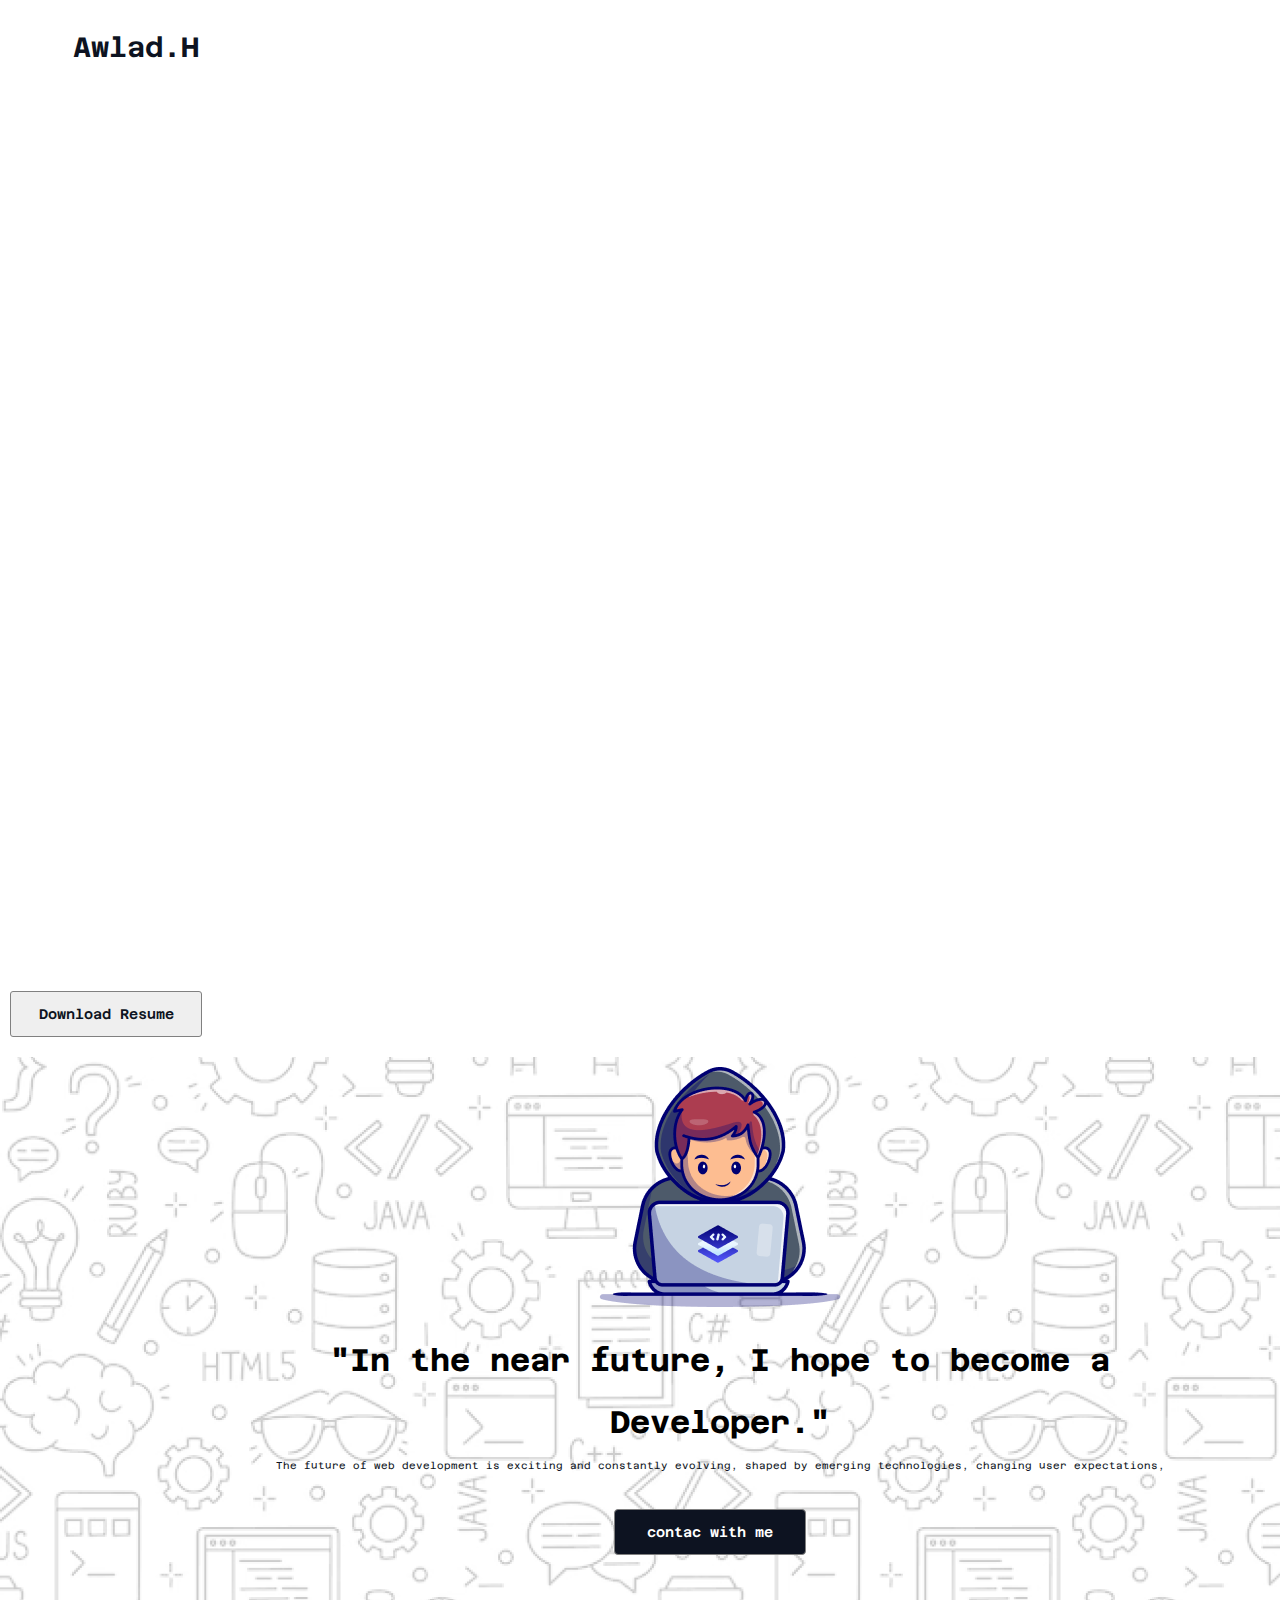
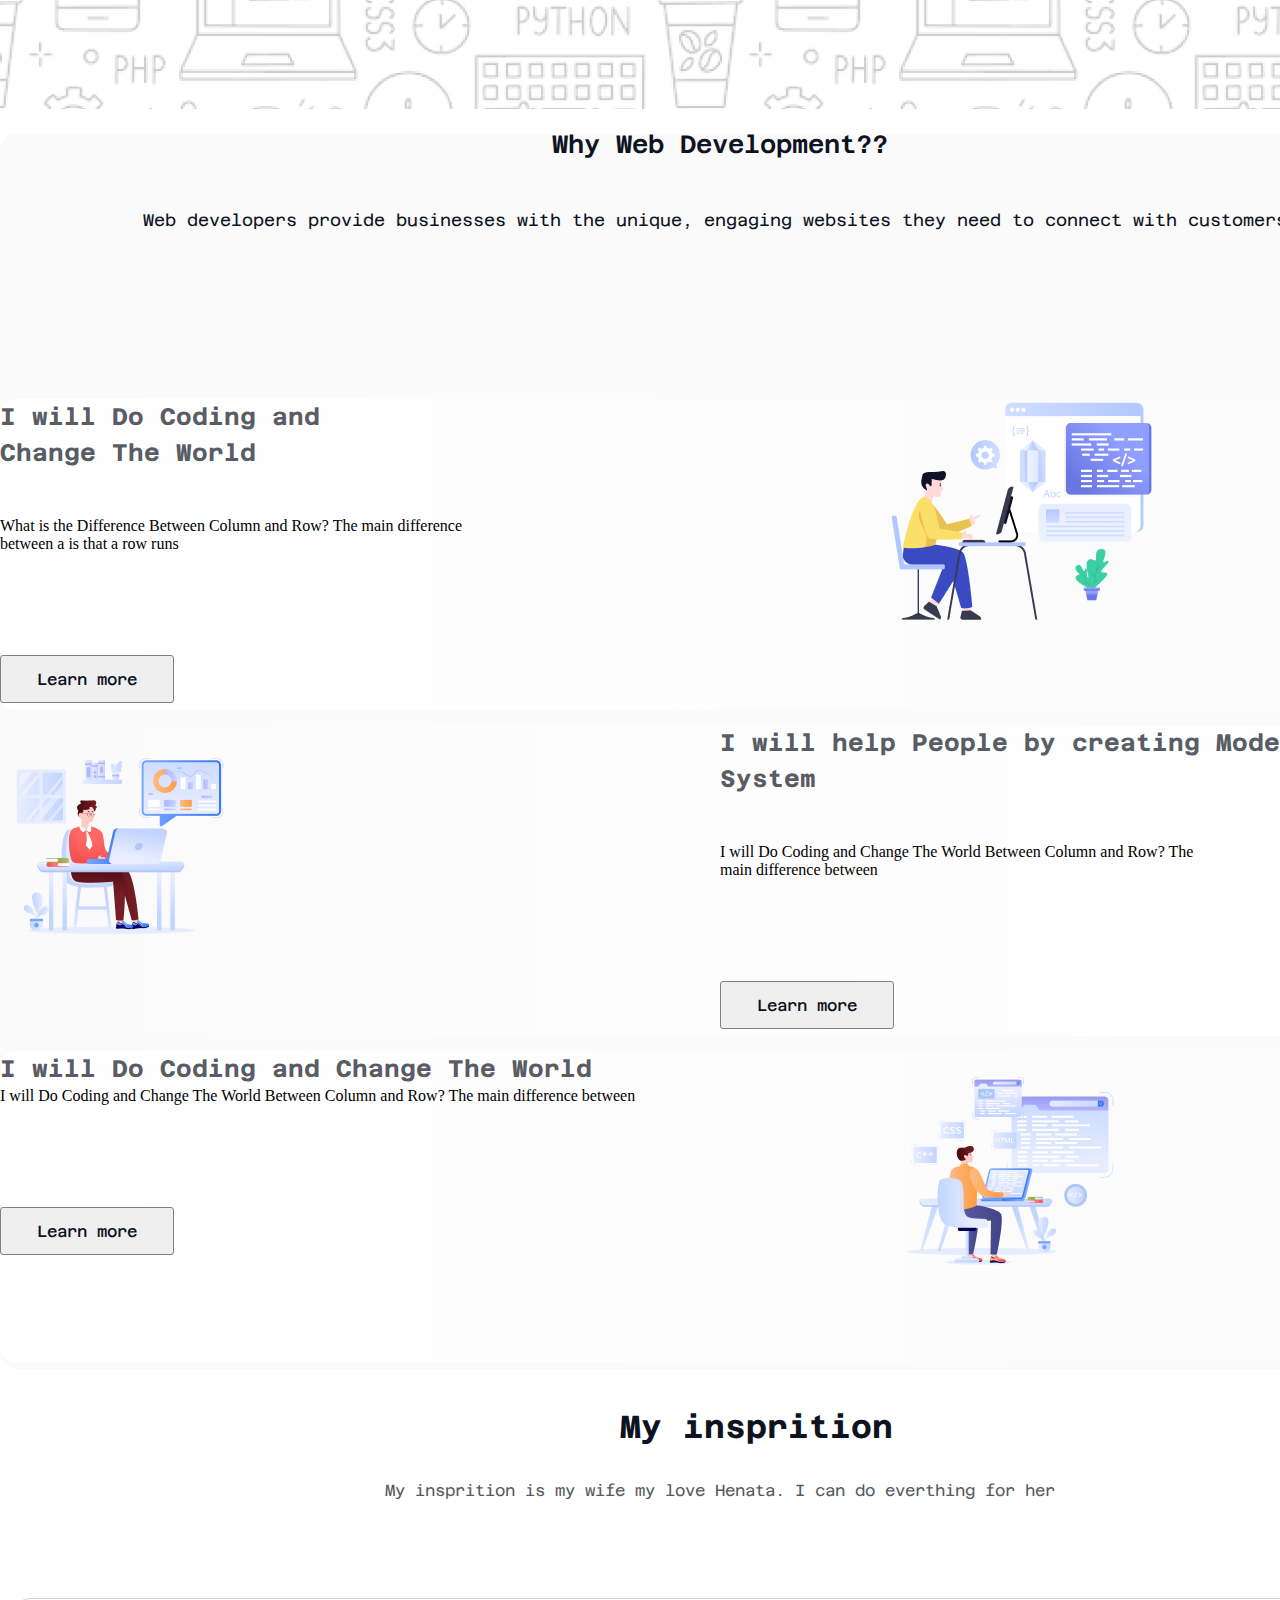
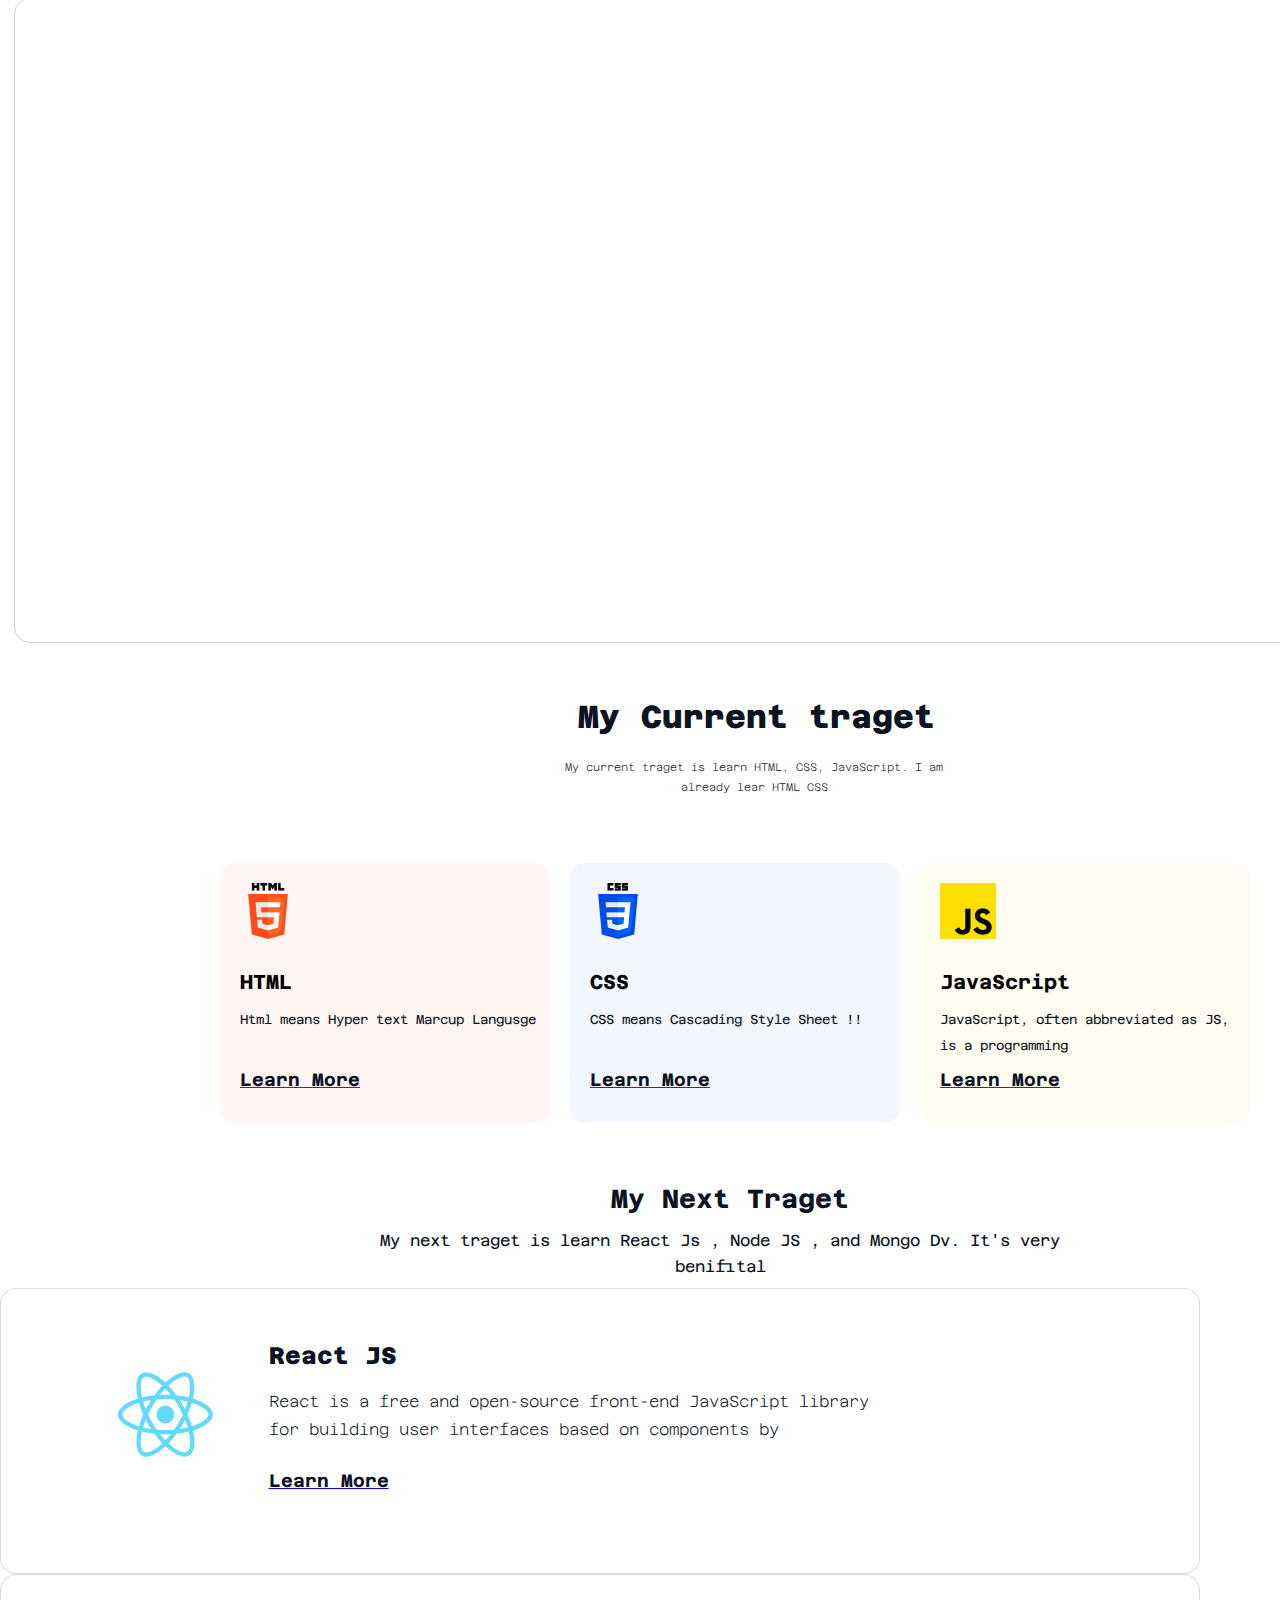
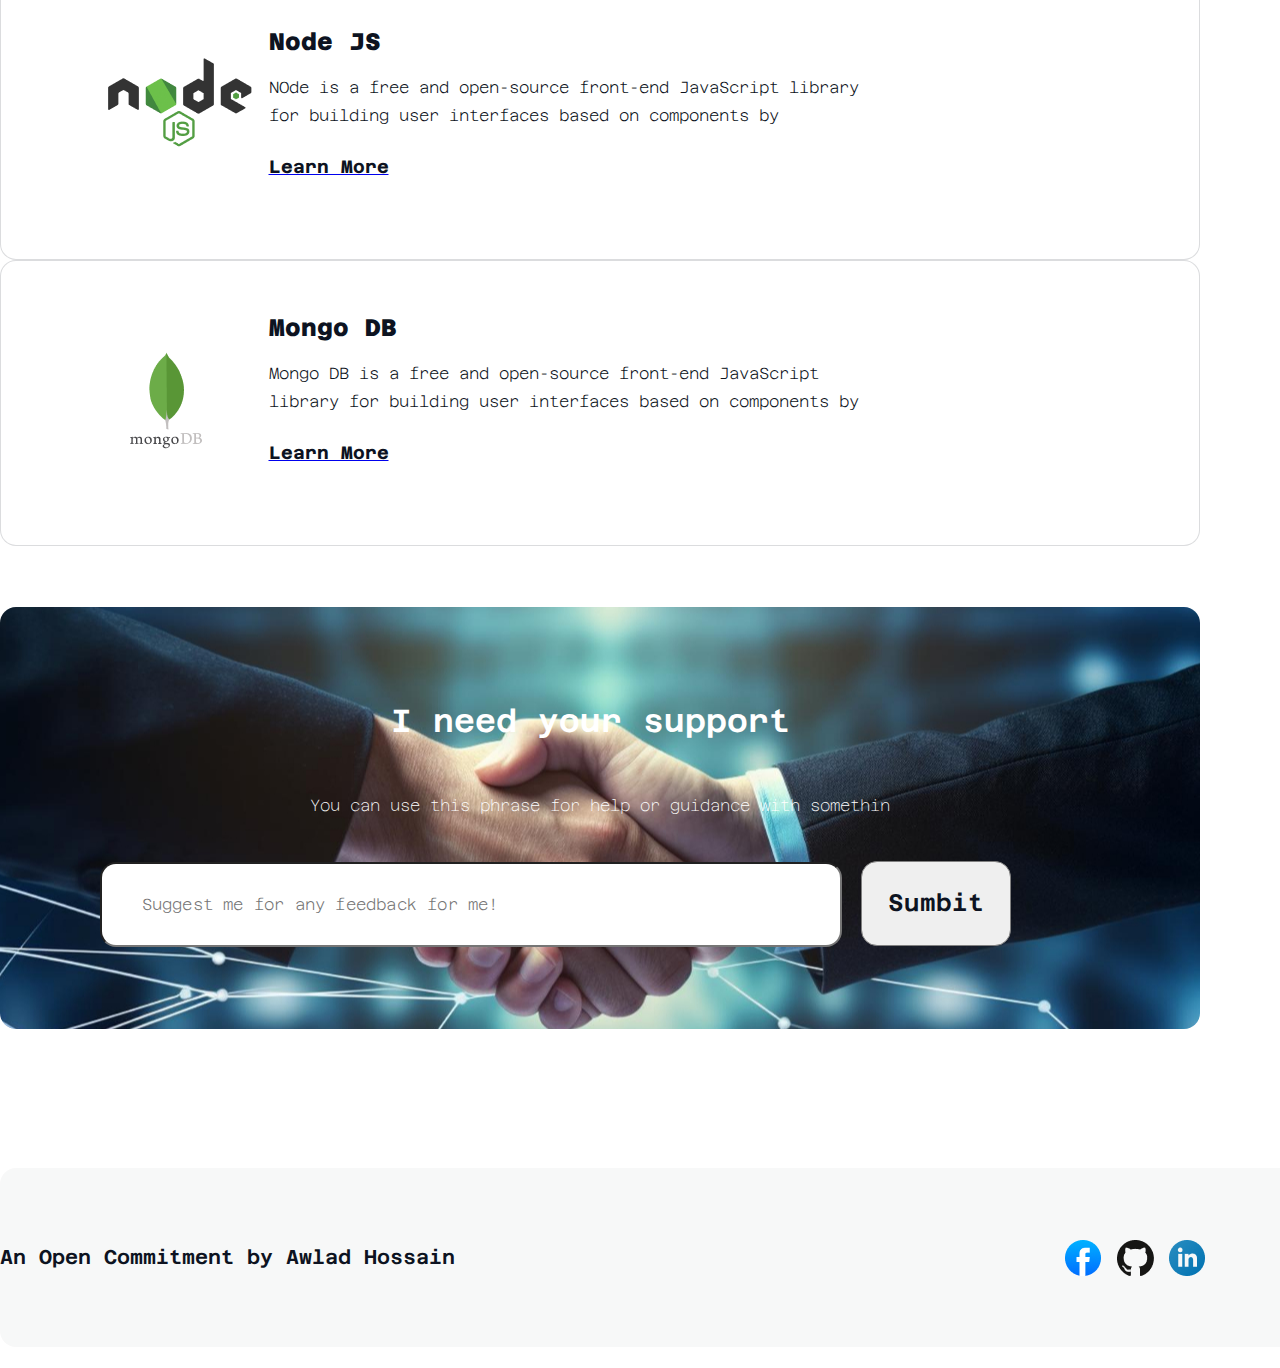
<file: index.html>
<!DOCTYPE html>
<html lang="en">
<head>
    <meta charset="UTF-8">
    <meta name="viewport" content="width=device-width, initial-scale=1.0">
    <title>Assignment 01</title>
    <link rel="stylesheet" href="asinmt.css">
</head>
<body>
    <header>
        <nav>
            <h3>Awlad.H</h3>
            <button>Download Resume</button>
        </nav>
    </header>
    <main>
         
              <!-- First Continer -->
             <div class="back-Img">
                       <div class="sub-cont">
                          <div class="forPng"><img src="./assets/Group.png"></div>
                          <br>
                          <div><h6>"In the near future, I hope to become a Developer."</h6></div>
                          <div class="forStex"><p>The future of web development is exciting and constantly evolving,
                            shaped by emerging technologies, changing user expectations,</p>
                            </div>  
                          <div class="contact"><button>contac with me</button></div>
                       </div>

             </div>
             <!-- 2nd Continer -->
             
<section class="mainC">
            <div class="cont2">

                 <div class="subcont1">
                      <div class="subBox1"> <h5 id="boxhead1">Why Web Development??</h5></div>
                      <div class="subBox2"><P id="boxpara1">Web developers 
                        provide businesses with the unique, engaging websites
                         they need to connect with customers. </P></div>

                 </div>

                <div class="subcont2">
                            <div class="subBox3">

                              <div class="subhead1"><h5>I will Do Coding and Change The World</h5></div>
                              <div class="boxpara2"><p>What is the Difference 
                                Between Column and Row? The main difference between a 
                              is that a row runs</p></div>
                              <div class="learn"><button id="learnB1">Learn more</button></div>
                            </div>

                            <div class="subBox4">
                              <div class="subing"><img src="./assets/Layer_1.png"></div>
                            </div>
                </div>

                <div class="subcont3">
                  <div class="subBox5">
       <div class="subimg2"><img src="./assets/Group 3.png"></div>
                  </div>

                  <div class="subBox6">
             <div class="subhead2"><h5>I will help People by creating Modern Web System</h5></div>
             <div class="boxpara3"><p>I will Do Coding and Change The World
                Between Column and Row? The main difference between</p></div>
             <div class="learn2"><button id="learnB2">Learn more</button></div>
                  </div>
                </div>

                <div class="subcont4">

                   <div class="subBox7">

<div class="subhead3"><h5>I will Do Coding and Change The World</h5></div>
<div class="boxpara4"><p>I will Do Coding and Change The World
  Between Column and Row? The main difference between</p></div>
<div class="learn3"><button id="learnB3">Learn more</button></div>

                   </div>
                
                  <div class="subBox8">
         <div class="subimg3"><img src="./assets/Group 4.png"></div>
                  </div>

                </div>




            </div>

          </section>






                  <section class="mainSection3">

                 <div class="divmain1">

             <div class="inst">   <h3 id="ins">My insprition</h3></div>  
              <div class="inspara">   <p id="insp">My insprition is my wife my love Henata. I can do everthing for her </p></div> 

                 </div>
                 <div class="divmain2">

                  <div style="border-radius:10px;overflow: hidden;width: fit-content;display: flex;height: fit-content;">
                    <iframe width="1350" height="577" src="https://www.youtube.com/embed/f_C4voNTDqs?si=cP0uzfPXr1CI7Ps7" title="YouTube video player"  frameborder="0" allow="accelerometer; autoplay; encrypted-media; gyroscope; picture-in-picture" allowfullscreen></iframe>
                 </div>


                 </div>


                  </section>
                  

 
     <section class="mainSection4">



           <div class="sec4">
            <h3 id="traget">My Current traget</h3>
            <p id="tar-par">My current traget is learn HTML, CSS, JavaScript. I am already lear HTML CSS </p>

           </div>
 <div class="sec5">
    

  <div class="forall">
         <div class="forht">


      <div class="htimg">
        <img src="./assets/html.png">
      </div>
      <div class="htnam">HTML</div>
      <div class="htpar">Html means Hyper text Marcup Langusge</div>
      <div class="htL"><a href=""><span style="color: rgb(13, 19, 33) ;">Learn More</span></a></div>


         </div>
         <div class="forcs">




          <div class="cssimg">
            <img src="./assets/css.png">
          </div>
          <div class="cssnam">CSS</div>
          <div class="csspar">CSS means Cascading Style Sheet !!</div>
          <div class="cssL"><a href=""><span style="color: rgb(13, 19, 33) ;">Learn More</span></a></div>





         </div>
         <div class="forjav">

          <div class="javimg">
            <img src="./assets/js.png">
          </div>
          <div class="javnam">JavaScript</div>
          <div class="javpar">JavaScript, often abbreviated as JS, is a programming</div>
          <div class="javL"><a href=""><span style="color: rgb(13, 19, 33) ;">Learn More</span></a></div>


         </div>
        </div>
  
 </div>

           



     </section>

                    



        <section class="mainSection5">




             <div class="submainS1">

              <div class="boxTitel"><h3 id="rectt">My Next Traget</h3></div>
              <div class="boxDecp"><p>My next traget is learn React Js , Node JS ,
                 and Mongo Dv. It's very benifital</p></div>

             </div>

<!-- Wrapinng  -->



<div class="wrap">

             <div class="submainS2">


              <div class="boximag1">
         <div class="subBoxImg"> <img src="./assets/react.png"></div>
              </div>
              <div class="boxDes">
             
                <div class="recT"><h3>React JS</h3></div>
                <div class="recDes"><p>React is a free and open-source front-end JavaScript 
                  library for building user interfaces based on components by</p></div>
                  <div class="recL"><a href=" "><span style="color: rgb(13,19,33);">Learn More</span></a></div>

              </div>

             </div>


             <div class="submainS3">





              <div class="boximag2">
                <div class="subBoxImg2"> <img src="./assets/nodejs.png"></div>
                     </div>
                     <div class="boxDes2">
                    
                       <div class="recT2"><h3>Node JS</h3></div>
                       <div class="recDes2"><p>NOde is a free and open-source front-end JavaScript 
                         library for building user interfaces based on components by</p></div>
                         <div class="recL2"><a href=" "><span style="color: rgb(13,19,33);">Learn More</span></a></div>
       



             </div>
             </div>



             <div class="submainS4">





              <div class="boximag3">
                <div class="subBoxImg3"> <img src="./assets/mongodb.png"></div>
                     </div>
                     <div class="boxDes3">
                    
                       <div class="recT3"><h3>Mongo DB</h3></div>
                       <div class="recDes3"><p>Mongo DB is a free and open-source front-end JavaScript 
                         library for building user interfaces based on components by</p></div>
                         <div class="recL3"><a href=" "><span style="color: rgb(13,19,33);">Learn More</span></a></div>
       

              









             </div>

            </div>

          </div>

        </section>


             

            <!-- Input Box Section  -->


 <section class="inputBox">
                         <!-- Input warpping -->

                         <div class="inputwrap">

  <div class="inputdiv">


   <div class="inputhead">

             <div class="inputTitel">
                    <h3>I need your support </h3>
               </div>


               <div class="inputdes">

<p>You can use this phrase  
  for help or guidance with somethin</p>

                   </div>

       </div>

       <div class="inputText-Box">


         <div class="fed">
<input type="text" placeholder="   Suggest me for any feedback for me!">


         </div>

<div class="fedSubmit">

<button>Sumbit</button>


</div>

       </div>


   </div>


  </div>

</div>



 </section>




    </main>
    <footer>
        <div class="foterwrap">
      <div class="fotT">

<h5>An Open Commitment by Awlad Hossain</h5>

      </div>
      <div class="foterIcon">

        <div class="iconCon">
       <img src="./assets/facebook.png"><pre>  </pre>
      <img src="./assets/github.png"><pre>  </pre>
     <img src="./assets/linkedin-icon 1.png"><pre>  </pre>


</div>

      </div>


</div>
    </footer>
    
</body>
</html>
</file>
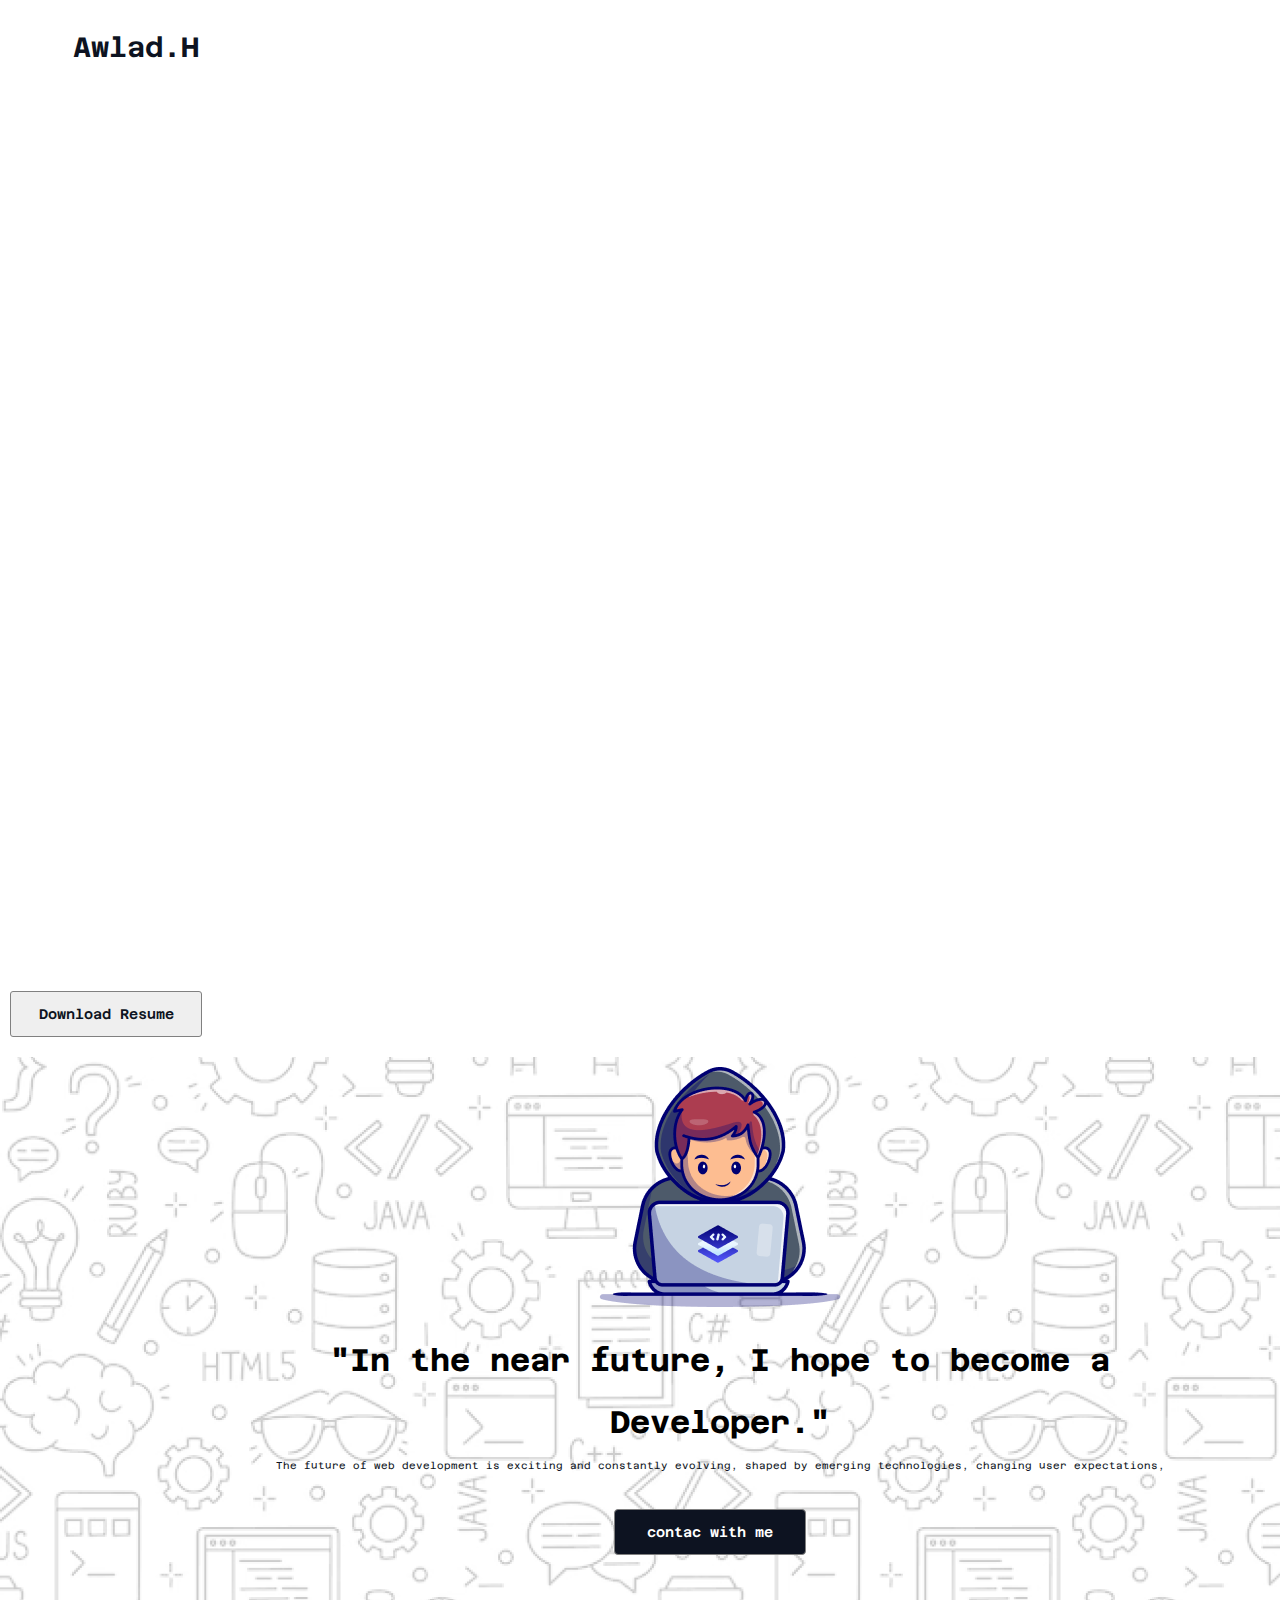
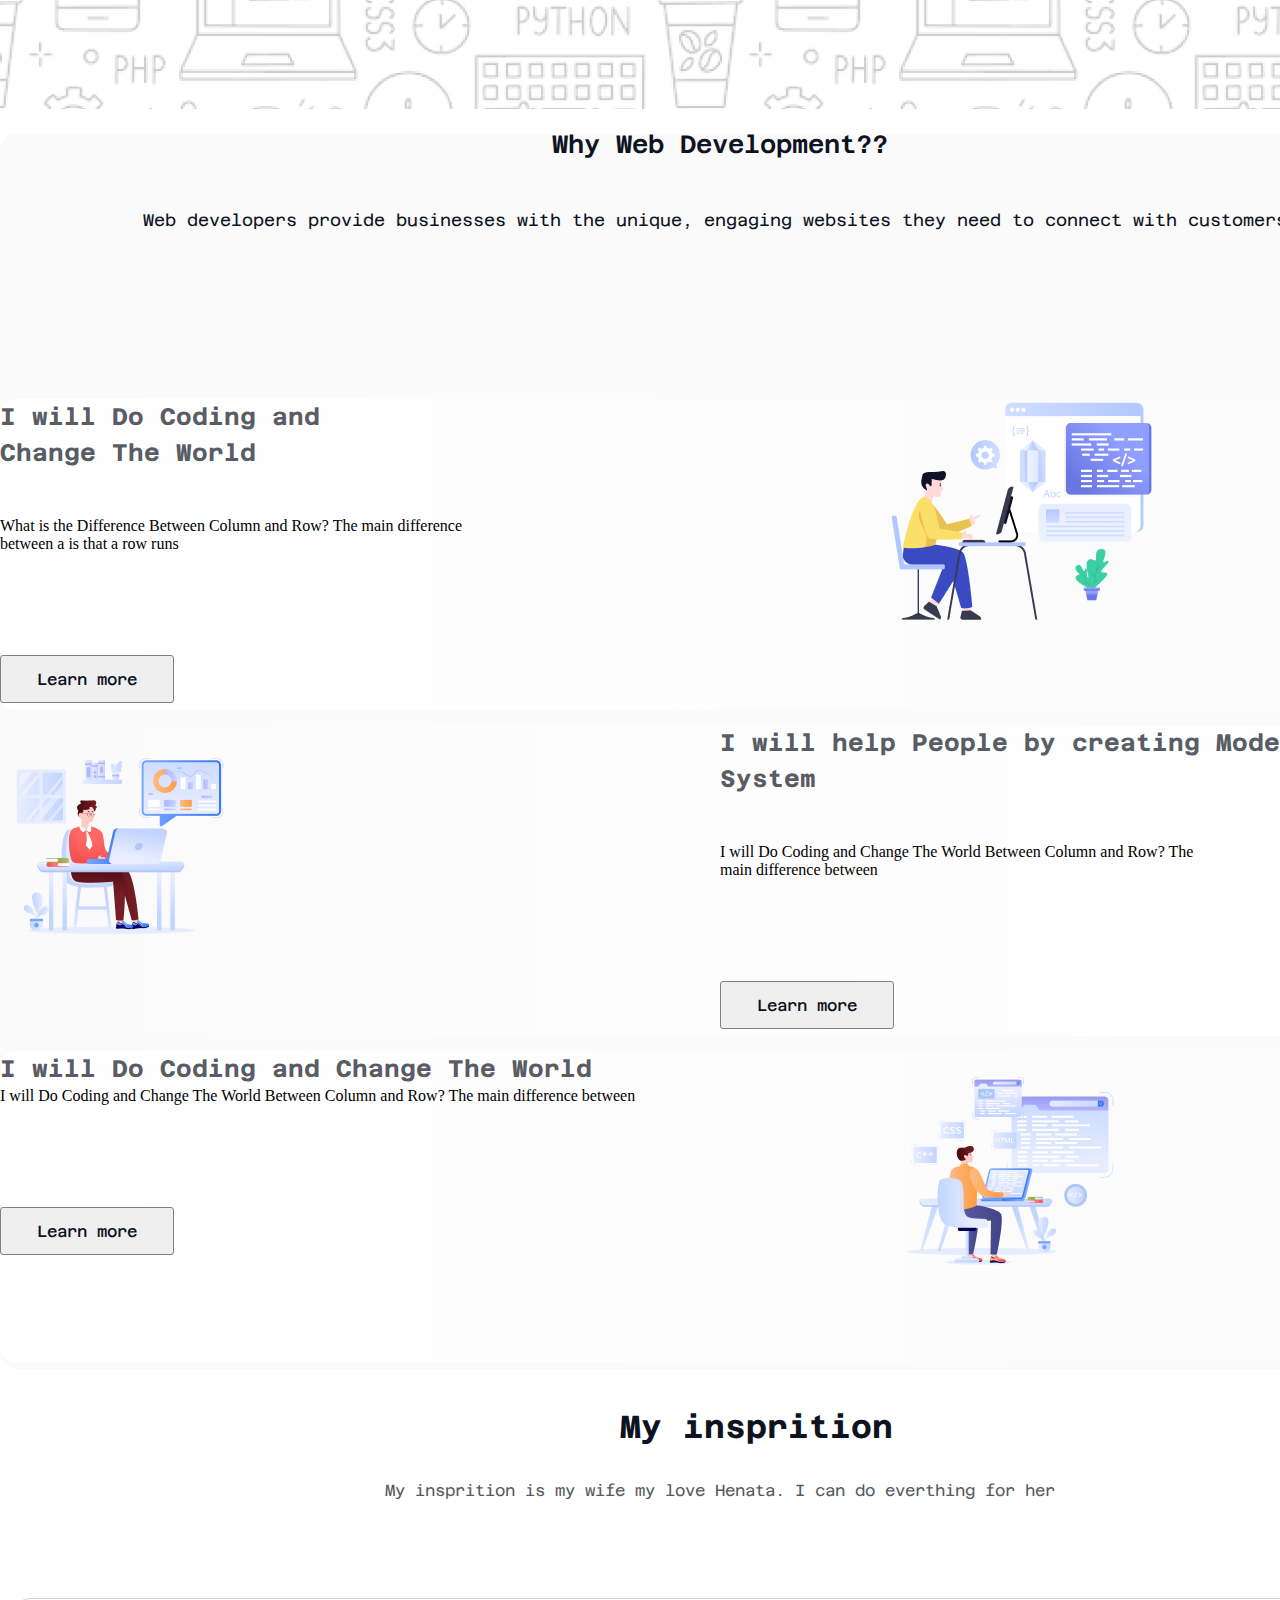
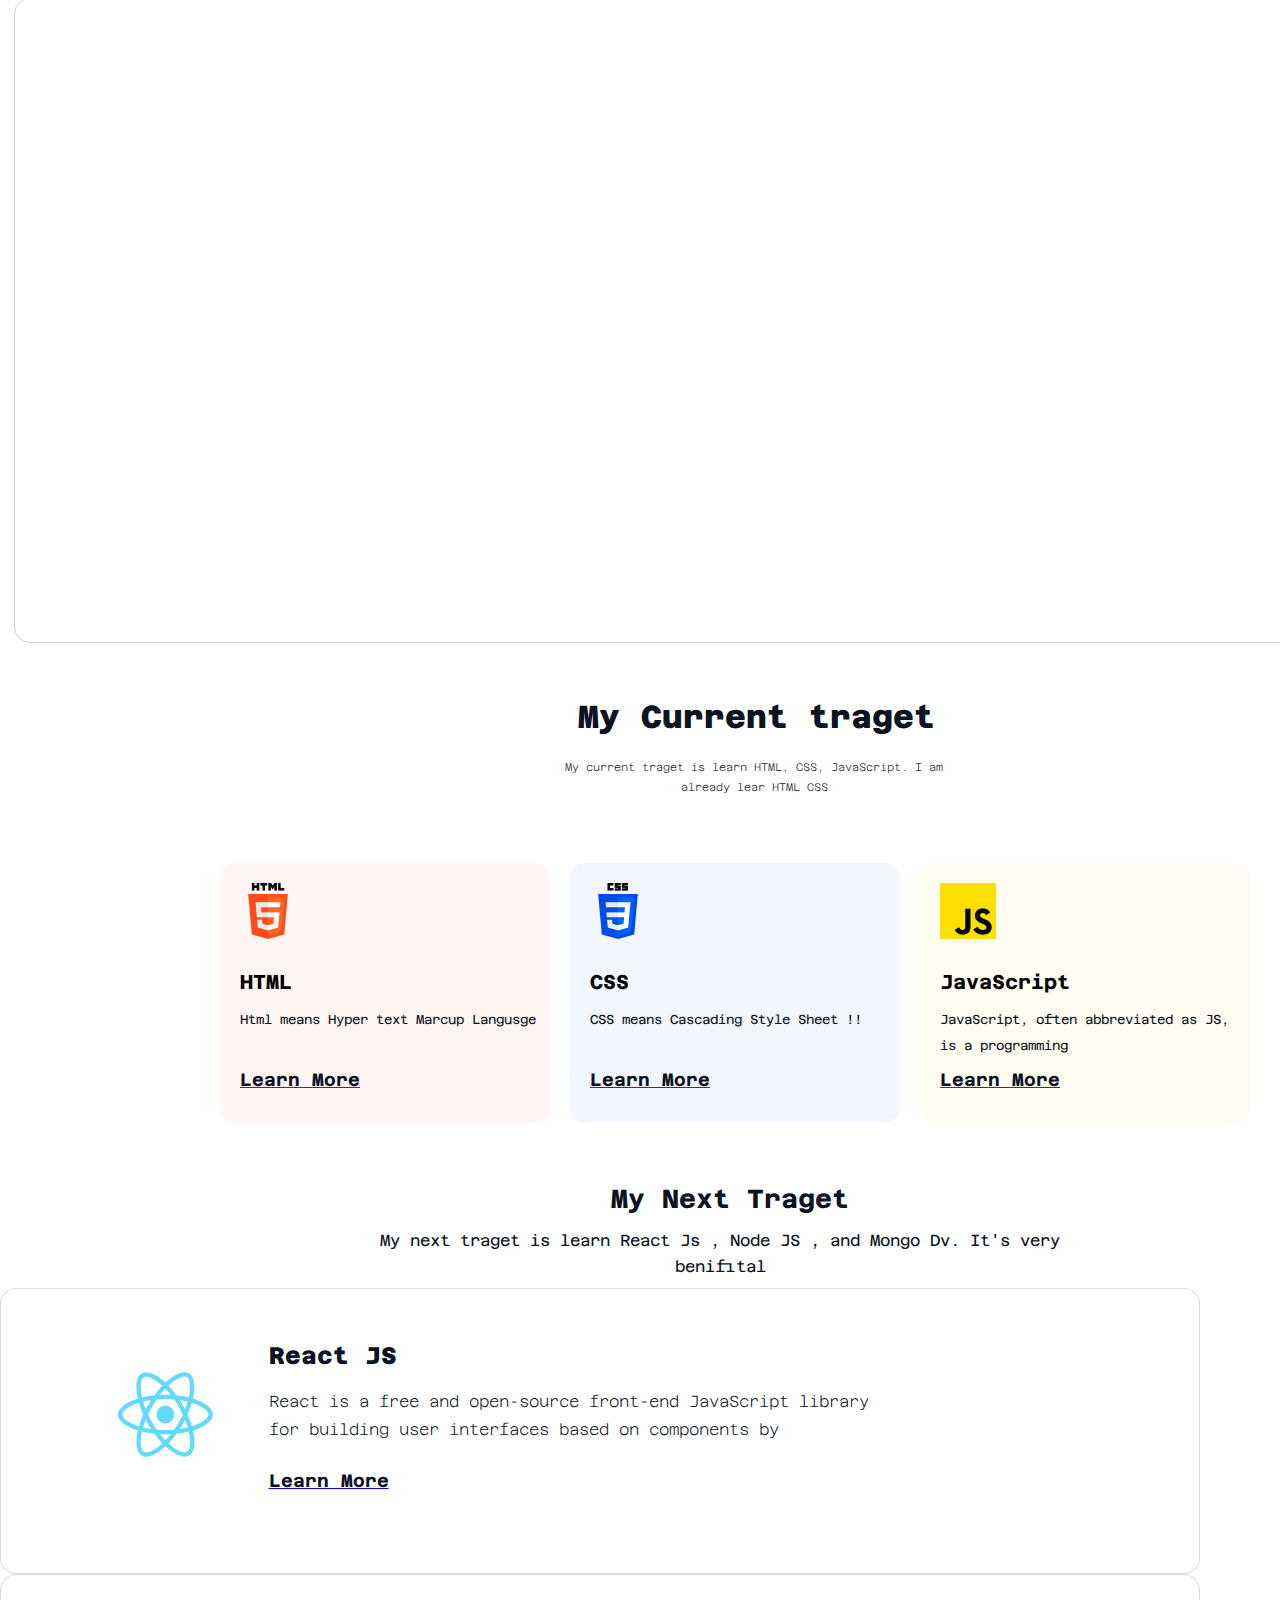
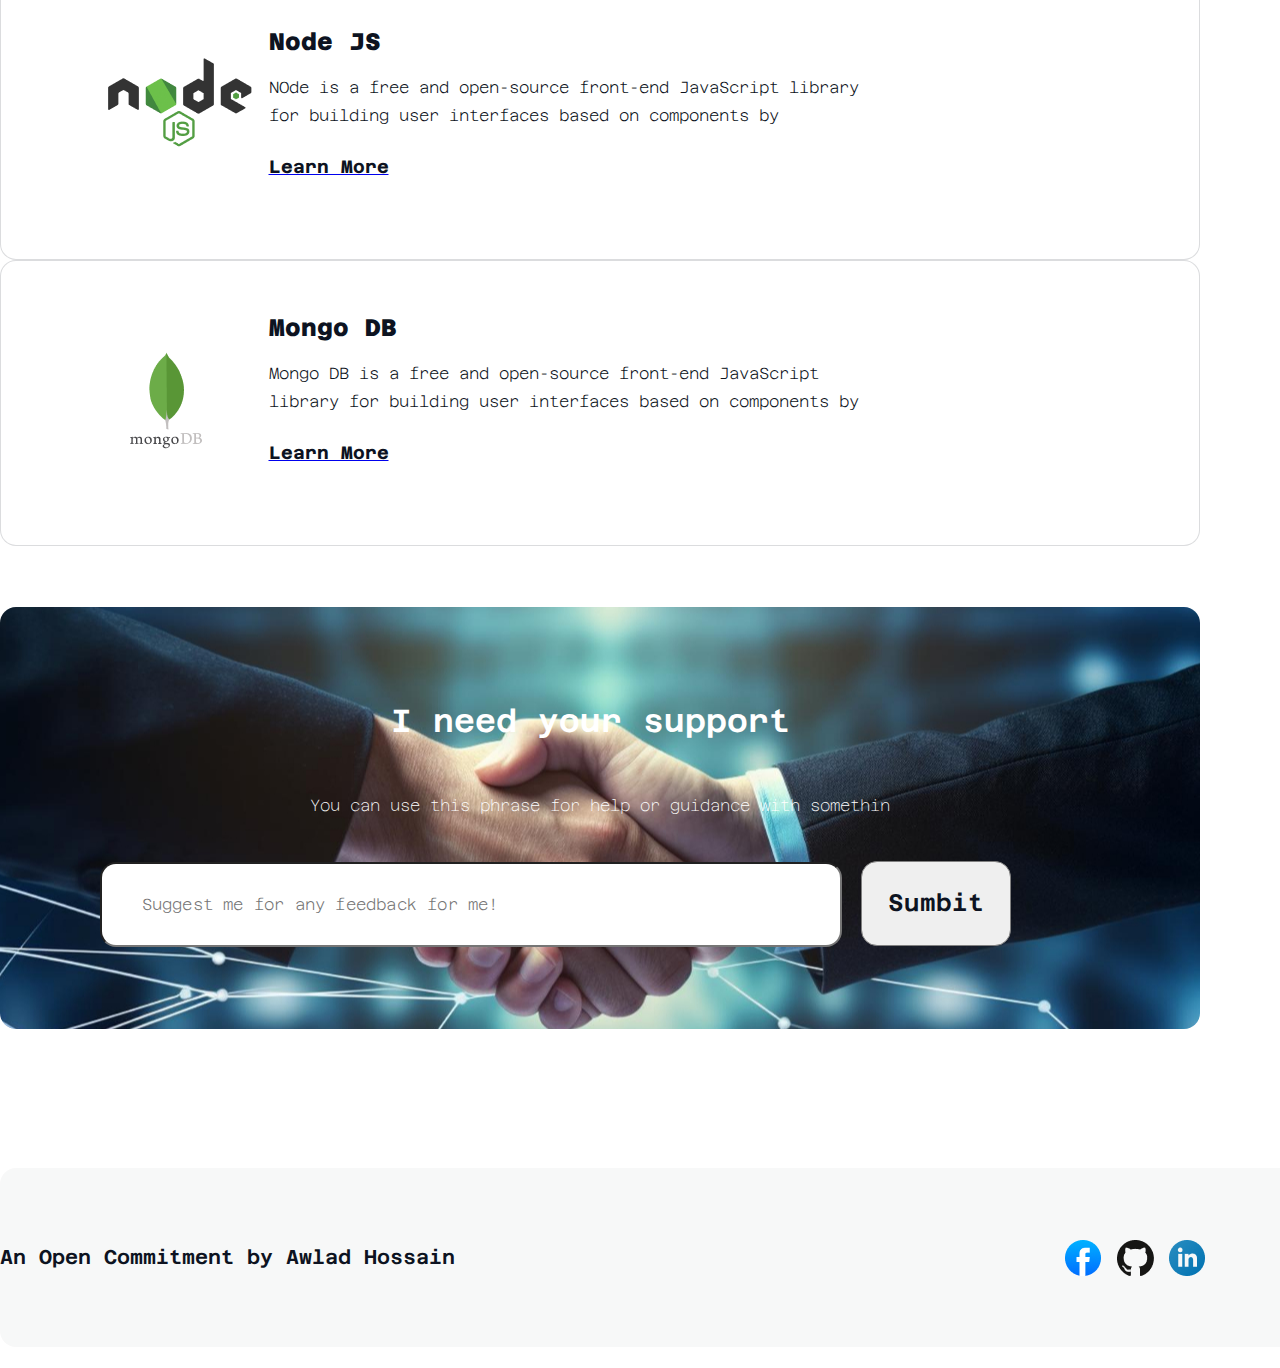
<file: asinmt.html>
<!DOCTYPE html>
<html lang="en">
<head>
    <meta charset="UTF-8">
    <meta name="viewport" content="width=device-width, initial-scale=1.0">
    <title>Assignment 01</title>
    <link rel="stylesheet" href="asinmt.css">
</head>
<body>
    <header>
        <nav>
            <h3>Awlad.H</h3>
            <button>Download Resume</button>
        </nav>
    </header>
    <main>
         
              <!-- First Continer -->
             <div class="back-Img">
                       <div class="sub-cont">
                          <div class="forPng"><img src="/assets/Group.png"></div>
                          <br>
                          <div><h6>"In the near future, I hope to become a Developer."</h6></div>
                          <div class="forStex"><p>The future of web development is exciting and constantly evolving,
                            shaped by emerging technologies, changing user expectations,</p>
                            </div>  
                          <div class="contact"><button>contac with me</button></div>
                       </div>

             </div>
             <!-- 2nd Continer -->
             
<section class="mainC">
            <div class="cont2">

                 <div class="subcont1">
                      <div class="subBox1"> <h5 id="boxhead1">Why Web Development??</h5></div>
                      <div class="subBox2"><P id="boxpara1">Web developers 
                        provide businesses with the unique, engaging websites
                         they need to connect with customers. </P></div>

                 </div>

                <div class="subcont2">
                            <div class="subBox3">

                              <div class="subhead1"><h5>I will Do Coding and Change The World</h5></div>
                              <div class="boxpara2"><p>What is the Difference 
                                Between Column and Row? The main difference between a 
                              is that a row runs</p></div>
                              <div class="learn"><button id="learnB1">Learn more</button></div>
                            </div>

                            <div class="subBox4">
                              <div class="subing"><img src="/assets/Layer_1.png"></div>
                            </div>
                </div>

                <div class="subcont3">
                  <div class="subBox5">
       <div class="subimg2"><img src="/assets/Group 3.png"></div>
                  </div>

                  <div class="subBox6">
             <div class="subhead2"><h5>I will help People by creating Modern Web System</h5></div>
             <div class="boxpara3"><p>I will Do Coding and Change The World
                Between Column and Row? The main difference between</p></div>
             <div class="learn2"><button id="learnB2">Learn more</button></div>
                  </div>
                </div>

                <div class="subcont4">

                   <div class="subBox7">

<div class="subhead3"><h5>I will Do Coding and Change The World</h5></div>
<div class="boxpara4"><p>I will Do Coding and Change The World
  Between Column and Row? The main difference between</p></div>
<div class="learn3"><button id="learnB3">Learn more</button></div>

                   </div>
                
                  <div class="subBox8">
         <div class="subimg3"><img src="/assets/Group 4.png"></div>
                  </div>

                </div>




            </div>

          </section>






                  <section class="mainSection3">

                 <div class="divmain1">

             <div class="inst">   <h3 id="ins">My insprition</h3></div>  
              <div class="inspara">   <p id="insp">My insprition is my wife my love Henata. I can do everthing for her </p></div> 

                 </div>
                 <div class="divmain2">

                  <div style="border-radius:10px;overflow: hidden;width: fit-content;display: flex;height: fit-content;">
                    <iframe width="1350" height="577" src="https://www.youtube.com/embed/f_C4voNTDqs?si=cP0uzfPXr1CI7Ps7" title="YouTube video player"  frameborder="0" allow="accelerometer; autoplay; encrypted-media; gyroscope; picture-in-picture" allowfullscreen></iframe>
                 </div>


                 </div>


                  </section>
                  

 
     <section class="mainSection4">



           <div class="sec4">
            <h3 id="traget">My Current traget</h3>
            <p id="tar-par">My current traget is learn HTML, CSS, JavaScript. I am already lear HTML CSS </p>

           </div>
 <div class="sec5">
    

  <div class="forall">
         <div class="forht">


      <div class="htimg">
        <img src="/assets/html.png">
      </div>
      <div class="htnam">HTML</div>
      <div class="htpar">Html means Hyper text Marcup Langusge</div>
      <div class="htL"><a href=""><span style="color: rgb(13, 19, 33) ;">Learn More</span></a></div>


         </div>
         <div class="forcs">




          <div class="cssimg">
            <img src="/assets/css.png">
          </div>
          <div class="cssnam">CSS</div>
          <div class="csspar">CSS means Cascading Style Sheet !!</div>
          <div class="cssL"><a href=""><span style="color: rgb(13, 19, 33) ;">Learn More</span></a></div>





         </div>
         <div class="forjav">

          <div class="javimg">
            <img src="/assets/js.png">
          </div>
          <div class="javnam">JavaScript</div>
          <div class="javpar">JavaScript, often abbreviated as JS, is a programming</div>
          <div class="javL"><a href=""><span style="color: rgb(13, 19, 33) ;">Learn More</span></a></div>


         </div>
        </div>
  
 </div>

           



     </section>

                    



        <section class="mainSection5">




             <div class="submainS1">

              <div class="boxTitel"><h3 id="rectt">My Next Traget</h3></div>
              <div class="boxDecp"><p>My next traget is learn React Js , Node JS ,
                 and Mongo Dv. It's very benifital</p></div>

             </div>

<!-- Wrapinng  -->



<div class="wrap">

             <div class="submainS2">


              <div class="boximag1">
         <div class="subBoxImg"> <img src="/assets/react.png"></div>
              </div>
              <div class="boxDes">
             
                <div class="recT"><h3>React JS</h3></div>
                <div class="recDes"><p>React is a free and open-source front-end JavaScript 
                  library for building user interfaces based on components by</p></div>
                  <div class="recL"><a href=" "><span style="color: rgb(13,19,33);">Learn More</span></a></div>

              </div>

             </div>


             <div class="submainS3">





              <div class="boximag2">
                <div class="subBoxImg2"> <img src="/assets/nodejs.png"></div>
                     </div>
                     <div class="boxDes2">
                    
                       <div class="recT2"><h3>Node JS</h3></div>
                       <div class="recDes2"><p>NOde is a free and open-source front-end JavaScript 
                         library for building user interfaces based on components by</p></div>
                         <div class="recL2"><a href=" "><span style="color: rgb(13,19,33);">Learn More</span></a></div>
       



             </div>
             </div>



             <div class="submainS4">





              <div class="boximag3">
                <div class="subBoxImg3"> <img src="/assets/mongodb.png"></div>
                     </div>
                     <div class="boxDes3">
                    
                       <div class="recT3"><h3>Mongo DB</h3></div>
                       <div class="recDes3"><p>Mongo DB is a free and open-source front-end JavaScript 
                         library for building user interfaces based on components by</p></div>
                         <div class="recL3"><a href=" "><span style="color: rgb(13,19,33);">Learn More</span></a></div>
       

              









             </div>

            </div>

          </div>

        </section>


             

            <!-- Input Box Section  -->


 <section class="inputBox">
                         <!-- Input warpping -->

                         <div class="inputwrap">

  <div class="inputdiv">


   <div class="inputhead">

             <div class="inputTitel">
                    <h3>I need your support </h3>
               </div>


               <div class="inputdes">

<p>You can use this phrase  
  for help or guidance with somethin</p>

                   </div>

       </div>

       <div class="inputText-Box">


         <div class="fed">
<input type="text" placeholder="   Suggest me for any feedback for me!">


         </div>

<div class="fedSubmit">

<button>Sumbit</button>


</div>

       </div>


   </div>


  </div>

</div>



 </section>




    </main>
    <footer>
        <div class="foterwrap">
      <div class="fotT">

<h5>An Open Commitment by Awlad Hossain</h5>

      </div>
      <div class="foterIcon">

        <div class="iconCon">
       <img src="/assets/facebook.png"><pre>  </pre>
      <img src="/assets/github.png"><pre>  </pre>
     <img src="/assets/linkedin-icon 1.png"><pre>  </pre>


</div>

      </div>


</div>
    </footer>
    
</body>
</html>
</file>
<file: asinmt.css>
/* Front Import */

@import url('https://fonts.googleapis.com/css2?family=Azeret+Mono:ital,wght@0,100..900;1,100..900&display=swap');

*
{
    margin: 0px;
    padding:0px;

}
nav{
    display:flex;
    
    gap: 897px;
    flex-wrap: wrap;
    flex-direction: row;
}
h3
{
    color: rgb(13, 19, 33);
    font-family: Azeret Mono;
    font-size: 28px;
    font-weight: 650;
    line-height: 35px;
    margin-left: 73px;
    margin-top: 30px;
    letter-spacing: 0%;
    letter-spacing: normal;
    text-align: left;
    /* position: absolute; */
    width: 114px;
    height: 34px;
    left: 150px;
    top: 50px;
}
button
{
   
    width: 192px;
    height: 46px;
    display: flex;
    flex-direction: row;
    justify-content: center;
    align-items: center;
    padding: 17px 24px 17px 24px;
    flex: none;
    /* order: 0; */
    /* flex-grow: 0; */
    margin: 0px 10px;
    margin-top: 30px;
    margin-right: 30px;
    color: rgb(13, 19, 33);
    font-family: Azeret Mono;
    font-size: 14px;
    font-weight: 600;
    line-height: 23px;
     margin-bottom: 20px;
    letter-spacing: normal;
    text-align: center;
    border: 0.8px solid gray;
    border-radius: 3px;

}

/* First Continer Styles */

.back-Img
{
    display:flex;
    width: 1440px;
    height: 652px;
    background-repeat: no-repeat;
    justify-content: center;
 
    background-image: url("./assets/hero.png");
    

}

.sub-cont
{
     /* display: flex;    */
      width: 998px;
      height: 582px;
      justify-content: center;
      display: inline-block;
      text-align: center;
     
    
    
      
     

}
.forPng
{       
       margin-top: 10px;
      
    
     
    
}
h6
{
    line-height: 2;
    font-size: 31px;
    font-family: 'Azeret Mono';
    font-weight: bold;
    letter-spacing: normal;
    text-align: center;
}

.forStex
{
    font-family: 'Azeret Mono';
    color: rgb(13, 19, 33);
    font-size: 10px;
font-weight: 400;
line-height: 26px;
letter-spacing: 0%;
text-align: center;
}
.contact

{ display: inline-block;
    text-align: center;
   

}
.contact button{
    background-color: rgb(13, 19, 33);
    color: white;
    border-radius: 4px;
}


/* Continer 2 start */
.mainC
{
    display: flex;
    flex-direction: row;
    justify-content: center;
  
    width: 1440px;
    height: 1235px;
}
.cont2
{
    
    display: flex;
   flex-direction: column;
    width: 1440px;
    height: 1235px;
    border-radius: 16px;
   margin-top: 25px;
background: rgba(13, 19, 33, 0.02);
    
}
.subcont1
{
    
    width: 1440px;
    height: 250px;
    display: flex;
    flex-direction: column;
    align-items: center;
} 
.subBox1
{
   
    width: 800px;
    height: 70px;
    justify-content: center;
}
.subBox2
{
    
    width: 1200px;
    height: 125px;
   

}

.subBox1 #boxhead1
{
    
    color: rgb(13, 19, 33);
    font-family: Azeret Mono;
    font-size: 25px;
    font-weight: 600;
    line-height: 21px;
    letter-spacing: 0%;
    text-align: center;
}
.subBox2 #boxpara1
{
    color: rgb(13, 19, 33);
    font-family: Azeret Mono;
    font-size: 17px;
    font-weight: 400;
    line-height: 33px;
    letter-spacing: 0%;
    text-align: center;

}


.subcont2
{
    width: 1440px;
    height: 311px;
      margin-top: 15px;
    display: flex;
    flex-direction: row;
    justify-content: space-between;
    border-radius: 16px;
background: linear-gradient(90.00deg, rgb(255, 255, 255),rgba(255, 255, 255, 0) 100%);
    


}
.subBox3
{
    width: 720px;
    height: 311px;
     
}
.subhead1 h5{

    color: rgba(13, 19, 33, 0.7);
font-family: Azeret Mono;
font-size: 24px;
font-weight: 700;
line-height: 36px;
letter-spacing: 0%;
text-align: left;

}

.subBox3 .boxpara2
{
    margin-top: 46px;
    width: 500px;
    height: auto;
}
.learn #learnB1
{
    color: rgb(13, 19, 33);
    font-family: Azeret Mono;
    font-size: 16px;
    font-weight: 500;
    line-height: 23px;
    letter-spacing: 0%;
    text-align: center;
    margin-left: 0px;
    width: 174px;
    height: 48px;
    margin-top: 102px;
}
.subhead1
{
    width: 427px;
    height: auto;
}
.subBox4
{

    width: 550px;
    height: 311px;
}



.subcont3
{
    width: 1440px;
    height: 311px;  margin-top: 15px;
   
    display: flex;
    flex-direction: row;justify-content: space-between;
    border-radius: 16px;

background: linear-gradient(270.00deg, rgb(255, 255, 255),rgba(255, 255, 255, 0) 100%);
}

.subBox5
{

    width: 550px;
    height: 311px;
   
    
}


.subBox6
{

    width: 720px;
    height: 311px;
  
   
}
.subhead2 h5{

    color: rgba(13, 19, 33, 0.7);
font-family: Azeret Mono;
font-size: 24px;
font-weight: 700;
line-height: 36px;
letter-spacing: 0%;
text-align: left;

}
.subBox6 .boxpara3
{
    margin-top: 46px;
    width: 500px;
    height: auto;
}
.learn2 #learnB2
{
    color: rgb(13, 19, 33);
    font-family: Azeret Mono;
    font-size: 16px;
    font-weight: 500;
    line-height: 23px;
    letter-spacing: 0%;
    text-align: center;
    margin-left: 0px;
    width: 174px;
    height: 48px;
    margin-top: 102px;
}



.subcont4
{
    width: 1440px;
    height: 311px;
    margin-top: 15px;
    
    display: flex;
    justify-content: space-between;
    border-radius: 16px;

background: linear-gradient(90.00deg, rgb(255, 255, 255),rgba(255, 255, 255, 0) 100%);
}
.subBox7
{

    width: 720px;
    height: 311px;
   
    
}


.learn3 #learnB3
{
    color: rgb(13, 19, 33);
    font-family: Azeret Mono;
    font-size: 16px;
    font-weight: 500;
    line-height: 23px;
    letter-spacing: 0%;
    text-align: center;
    margin-left: 0px;
    width: 174px;
    height: 48px;
    margin-top: 102px;
}
.subBox6 .boxpara4
{
    margin-top: 46px;
    width: 500px;
    height: auto;
}
.subhead3 h5{

    color: rgba(13, 19, 33, 0.7);
font-family: Azeret Mono;
font-size: 24px;
font-weight: 700;
line-height: 36px;
letter-spacing: 0%;
text-align: left;

}

.subBox8
{

    width: 550px;
    height: 311px;
    
   
}

/* Section 3  start*/


.mainSection3
{
    width: 1440px;
    height: 890px;
    display: flex;
    flex-direction: column;
    
    margin-top: 34px;
  
    gap :20px;
    align-items: center;
}
.divmain1
{
  
    width: 1000px;
    height: 200px;
    display: flex;
    align-items: center;
    flex-direction: column;
  

}
.inst 
{
width: 800px;
height: 100px;
display: flex;

 justify-content: center;

}
.inst #ins
{

    color: rgb(13, 19, 33);
    font-family: Azeret Mono;
    font-size: 32px;
    font-weight: 700;
    line-height: 37px;
    letter-spacing: 0%;
    text-align: center;
    width: 800px;
    height: auto;

}
.inspara{
    width: 800px;
    height: 100px;
   
    display: flex;
    justify-content: center;
}
.inspara #insp
{
    color: rgb(13, 19, 33);
    font-family: Azeret Mono;
    font-size: 16px;
    font-weight: 400;
    line-height: 26px;
    letter-spacing: 0%;
    text-align: center;
    opacity: 0.7;
}
.inspara
{
    width: 800px;
    height: 100px;
}
.divmain2
{
    
    width: 1400px;
    height: 577px;
   
    display: flex;
    justify-content: center;
    border-radius: 16px;
    padding-left: 5px;
    padding-right: 5px;
    padding-top: 33px;
    padding-bottom: 33px;
    border: 0.7px solid rgba(206, 196, 196, 0.799);

}

/* Main Section4 */


.mainSection4
{

    width: 1440px;
    height: 500px;
   
    display: flex;
    flex-direction: column;
    align-items: center;

}
.sec4 
{
    width: 1000px;
    height: 150px;
   
    display: flex;
    align-items: center;
    flex-direction: column;
    justify-content: center;
}
.sec4 #traget
{
    width: 400px;
    height: 75px;
    color: rgb(13, 19, 33);
font-family: Azeret Mono;
font-size: 32px;
font-weight: 800;
line-height: 37px;
letter-spacing: 0%;
text-align: center;
}
.sec4 #tar-par
{
    width: 400px;
    height: 75px;
    color: rgb(13, 19, 33);
    font-family: Azeret Mono;
    font-size: 11px;
    font-weight: 200;
    line-height: 20px;
    letter-spacing: 0%;
    margin-left: 68px;
    text-align: center;
}

.sec5
{
    width: 1440px;
    height: 350px;
  
    display: flex;
    flex-direction: row;
    align-items: center;
    justify-content: center;

}

.forall
{
    width: 1000px;
    height: 300px;
  
   
    display: flex;
    flex-direction: row;
    align-items: center;
    gap: 20px;
    

}

.forht
{
    padding: 20px;
    width: 290px;
    height: 220px;
   
    border-radius: 16px;
    display: flex;
    flex-direction: column;

background: rgba(255, 76, 30, 0.05);
}


.htimg
{
    width: 50px;
    height: 50px;
}

.htnam
{
    width: 100px;
    height: 37px;
    font-size: 20px;
    font-weight: bold;
    font-family: Azeret Mono;
    margin-top: 37px;
}
.htpar
{
    width: 300px;
    height: 63px;
    color: rgb(13, 19, 33);
    font-family: Azeret Mono;
    font-size: 13px;
    font-weight: 400;
    line-height: 26px;
    letter-spacing: 0%;
    
}
.htL
{
    color: rgb(13, 19, 33);
    font-family: Azeret Mono;
    font-size: 18px;
    font-weight: bolder;
    line-height: 19px;
    letter-spacing: 0%;
    text-align: left;
    width: 150px;
    height: 20px;
    text-decoration-line: underline;
}

.forcs
{ padding: 20px;
    width: 290px;
    height: 220px;
  
    border-radius: 16px;

background: rgba(0, 76, 232, 0.05);
}
.cssimg
{

    width: 50px;
    height: 50px;

}



.cssnam
{
    width: 100px;
    height: 37px;
    font-size: 20px;
    font-weight: bold;
    font-family: Azeret Mono;
    margin-top: 37px;
}
.csspar
{
    width: 300px;
    height: 63px;
    color: rgb(13, 19, 33);
    font-family: Azeret Mono;
    font-size: 13px;
    font-weight: 400;
    line-height: 26px;
    letter-spacing: 0%;
    
}
.cssL
{
    color: rgb(13, 19, 33);
    font-family: Azeret Mono;
    font-size: 18px;
    font-weight: bolder;
    line-height: 19px;
    letter-spacing: 0%;
    text-align: left;
    width: 150px;
    height: 20px;
    text-decoration-line: underline;
}


.forjav
{ padding: 20px;
    width: 290px;
    height: 220px;
   
    border-radius: 16px;

background: rgba(255, 223, 0, 0.05);
}


.javimg
{

    width: 50px;
    height: 50px;

}



.javnam
{
    width: 100px;
    height: 37px;
    font-size: 20px;
    font-weight: bold;
    font-family: Azeret Mono;
    margin-top: 37px;
}
.javpar
{
    width: 300px;
    height: 63px;
    color: rgb(13, 19, 33);
    font-family: Azeret Mono;
    font-size: 13px;
    font-weight: 400;
    line-height: 26px;
    letter-spacing: 0%;
    
}
.javL
{
    color: rgb(13, 19, 33);
    font-family: Azeret Mono;
    font-size: 18px;
    font-weight: bolder;
    line-height: 19px;
    letter-spacing: 0%;
    text-align: left;
    width: 150px;
    height: 20px;
    text-decoration-line: underline;
}

/* Main Section 5 */

.mainSection5
{

    width: 1440px;
    height: 900px;
    display: flex;
    flex-direction: column;
    align-items: center;
    
   
}

.submainS1
{
    width: 1000px;
    height: 120px;
   
    display: flex;
    flex-direction: column;
    align-items: center;
}

.boxTitel
{
    width: 300px;
    height: 60px;
    display: flex;
    align-items: center;
    flex-direction: column;

}
.boxTitel #rectt
{
   
    color: rgb(13, 19, 33);
    font-family: Azeret Mono;
    font-size: 26px;
    font-weight: 720;
    width: 260px;
    margin-top: 13px;
    margin-left: 20px;
    line-height: 37px;
   
    text-align: center;
}

.boxDecp p
{
    width: 700px;
    height: 60px;
    color: rgb(13, 19, 33);
font-family: Azeret Mono;
font-size: 16px;
font-weight: 400;
line-height: 26px;
letter-spacing: 0%;
text-align: center;

}

.wrap
{
    display: flex;
    flex-direction: column;
    width: 1440px;
    height: 900px;
}

.submainS2
{
    width: 1200px;
    height: 286px;
    display: flex;
    flex-direction: row;
    padding: 20px;
    box-sizing: border-box;
    border: 1px solid rgba(13, 19, 33, 0.15);
    border-radius: 16px;
    background: rgb(255, 255, 255);



}
.boximag1
{
    width: 300px;
    height: 240px;
    display: flex;
    justify-content: center;
   
    align-items: center;
}
.subBoxImg
{
   
    width: 115px;
    text-align: center;
    height: 115px;
}

.boxDes
{
  width:900px ;
  height: 240px;
 
  display: flex;
  flex-direction: column;
  

}

.recT h3
{
    width: 200px;
    height: 49px;
    color: rgb(13, 19, 33);
    font-family: Azeret Mono;
    font-size: 24px;
    margin-left: -42px;
    font-weight: 800;
    padding-left: -42px;
    padding-left: -42px;
    letter-spacing: 0%;
    text-align: left;
}

.recDes p
{

    width: 628px;
    height: 80px;
    color: rgb(13, 19, 33);
    font-family: Azeret Mono;
    font-size: 16px;
    font-weight: 200;
    margin-left: -42px;
    line-height: 28px;
    letter-spacing: 0%;
    text-align: left;
}

.recL 
{
    width: 200px;
    height: 80px;
    color: rgb(13, 19, 33);
    font-family: Azeret Mono;
    font-size: 18px;
    margin-left: -42px;
    font-weight: bolder;
    line-height: 26px;
    letter-spacing: 0%;
    text-align: left;
}


/* Node Js Box */



.submainS3
{
    width: 1200px;
    height: 286px;
    display: flex;
    flex-direction: row;
    padding: 20px;
    box-sizing: border-box;
    border: 1px solid rgba(13, 19, 33, 0.15);
    border-radius: 16px;
    background: rgb(255, 255, 255);



}
.boximag2
{
    width: 300px;
    height: 240px;
    display: flex;
    justify-content: center;
   
    align-items: center;
}
.subBoxImg2
{
   
    width: 115px;
    text-align: center;
    height: 115px;
}

.boxDes2
{
  width:900px ;
  height: 240px;
 
  display: flex;
  flex-direction: column;
  

}

.recT2  h3
{
    width: 200px;
    height: 49px;
    color: rgb(13, 19, 33);
    font-family: Azeret Mono;
    font-size: 24px;
    margin-left: -42px;
    font-weight: 800;
    padding-left: -42px;
    padding-left: -42px;
    letter-spacing: 0%;
    text-align: left;
}

.recDes2 p
{

    width: 628px;
    height: 80px;
    color: rgb(13, 19, 33);
    font-family: Azeret Mono;
    font-size: 16px;
    font-weight: 200;
    margin-left: -42px;
    line-height: 28px;
    letter-spacing: 0%;
    text-align: left;
}

.recL2
{
    width: 200px;
    height: 80px;
    color: rgb(13, 19, 33);
    font-family: Azeret Mono;
    font-size: 18px;
    margin-left: -42px;
    font-weight: bolder;
    line-height: 26px;
    letter-spacing: 0%;
    text-align: left;
}


/* Mongo Dv Box */


.submainS4
{
    width: 1200px;
    height: 286px;
    display: flex;
    flex-direction: row;
    padding: 20px;
    box-sizing: border-box;
    border: 1px solid rgba(13, 19, 33, 0.15);
    border-radius: 16px;
    background: rgb(255, 255, 255);



}
.boximag3
{
    width: 300px;
    height: 240px;
    display: flex;
    justify-content: center;
   
    align-items: center;
}
.subBoxImg3
{
   
    width: 115px;
    text-align: center;
    height: 115px;
}

.boxDes3
{
  width:900px ;
  height: 240px;
 
  display: flex;
  flex-direction: column;
  

}

.recT3  h3
{
    width: 200px;
    height: 49px;
    color: rgb(13, 19, 33);
    font-family: Azeret Mono;
    font-size: 24px;
    margin-left: -42px;
    font-weight: 800;
    padding-left: -42px;
    padding-left: -42px;
    letter-spacing: 0%;
    text-align: left;
}

.recDes3  p
{

    width: 628px;
    height: 80px;
    color: rgb(13, 19, 33);
    font-family: Azeret Mono;
    font-size: 16px;
    font-weight: 200;
    margin-left: -42px;
    line-height: 28px;
    letter-spacing: 0%;
    text-align: left;
}

.recL3
{
    width: 200px;
    height: 80px;
    color: rgb(13, 19, 33);
    font-family: Azeret Mono;
    font-size: 18px;
    margin-left: -42px;
    font-weight: bolder;
    line-height: 26px;
    letter-spacing: 0%;
    text-align: left;
}


/* Input section  */



.inputBox
{
    width: 1440px;
    height: 700px;
    display: flex;
    /* flex-direction: column; */
    align-items: center;

    
}
.inputwrap
{

    width: 1200px;
    height: 422px;
    background-image: url("./assets/hand.jpg");
    background-repeat: no-repeat;
    background-position: center;
    overflow: hidden;
    border-radius: 16px;
}

.inputdiv
{

  width: 1200px;
  height: 600px;
  display: flex;
  flex-direction: column;
  align-items: center;
}


.inputhead
{
    width: 1000px;
    height: 255px;
    display: flex;
    flex-direction: column;
    align-items: center;
}

.inputTitel h3
{
    width: 402px;
    height: 110px;
    color: rgb(255, 255, 255);
    font-family: Azeret Mono;
    font-size: 32px;
    font-weight: 600;
    margin-left: -19px;
    margin-top: 76px;
    line-height: 75px;
    letter-spacing: 0%;
    text-align: center;
}
.inputdes p
{
    width: 612px;
    height: 44px;
    color: rgb(255, 255, 255);
    font-family: Azeret Mono;
    font-size: 16px;
    font-weight: 100;
    line-height: 26px;
    letter-spacing: 0%;
    text-align: center;
}

.inputText-Box
{
    width: 1000px;
    height: 100px;
    display: flex;
    flex-direction:row;
}
.fed input
{
    padding: 9px;
    width: 720px;
    text-align: left;
    border-radius: 16px;
    font-size: 23px;
    color: rgba(13, 19, 33, 0.4);
    font-family: Azeret Mono;
    font-size: 16px;
    font-weight: 200;
    letter-spacing: 0.2px;
    line-height: 15px;
    border-color: none;
    height: 63px;
  
}
.fedSubmit button
{
    width: 150px;

    height: 85px;
    margin-left: 19px;
    margin-top: -1px;
    border-radius: 16px;
    color: rgb(13, 19, 33);
    font-family: Azeret Mono;
    font-size: 24px;
    font-weight: 600;
    line-height: 23px;
    letter-spacing: 0%;
    text-align: center;

}

footer
{
    display: flex;
  
    width: 1440px;
    height: 200px;
   


}


.fotT h5
{

    color: rgb(13, 19, 33);
font-family: Azeret Mono;
font-size: 20px;
font-weight: 600;
line-height: 23px;
letter-spacing: 0%;
text-align: center;
}
.foterwrap
{ border-radius: 16px;
    height: 179px;
  
    align-items: center;
    width: 1440px;
    display: flex;
 
    gap: 610px;
    background: rgba(13, 19, 33, 0.03);
}


.fotterIcon
{
    display: flex;

}
.iconCon
{
    display: flex;
    gap:2opx;
}
</file>
